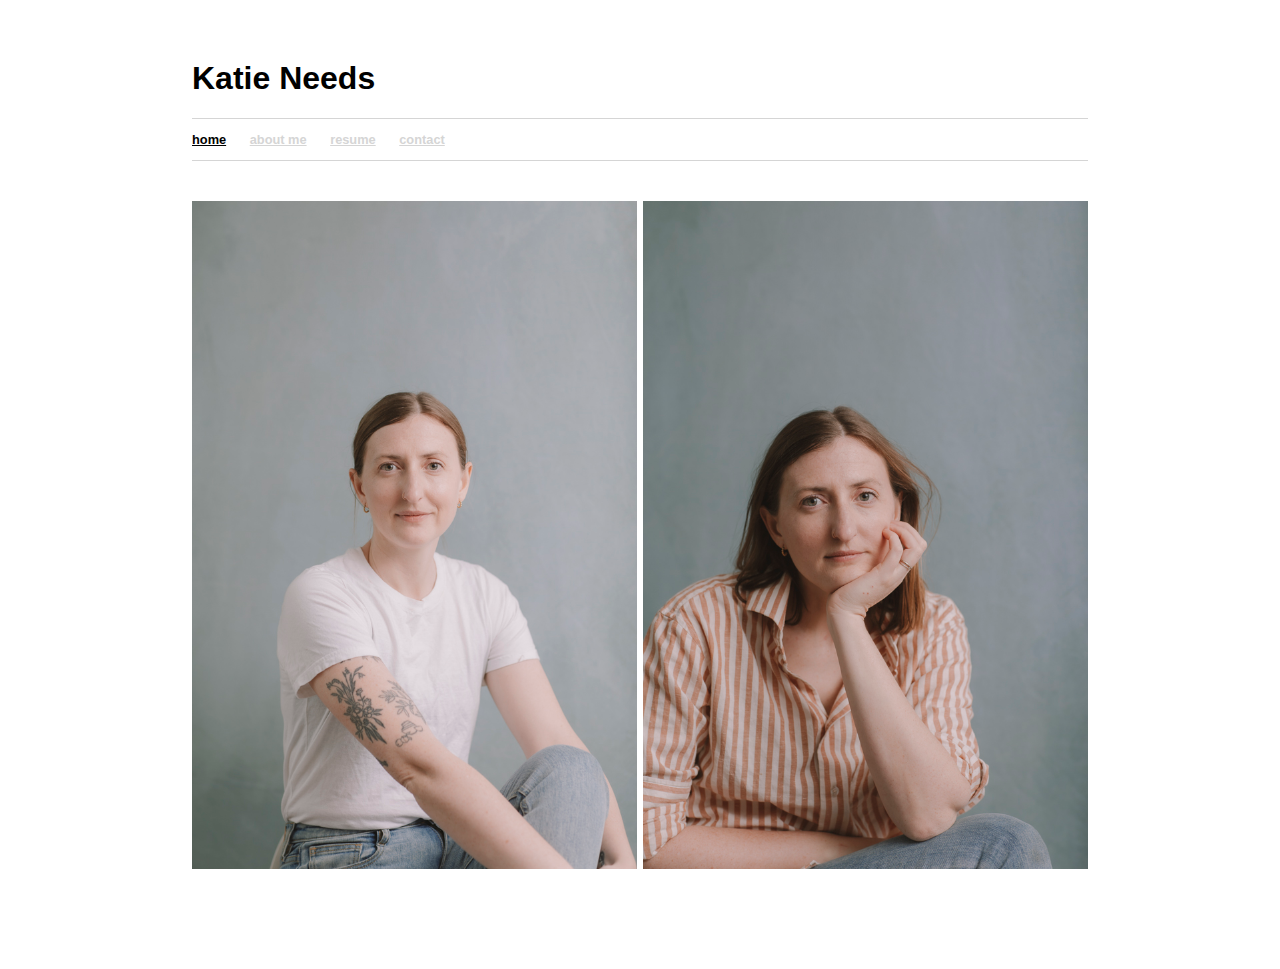
<file: index.html>
<!DOCTYPE html>
<html>
	<head>
		<title>Katie Needs</title>
		<!-- link to main stylesheet -->
		<link rel="stylesheet" type="text/css" href="/css/main.css">
	</head>
	
	<body>
		<div class="container">
    		<div class="blurb">
        		<h1>Katie Needs</h1>
				<nav>
    		<ul>
        		<li><a href="index.html" class="nav-active">home</a></li>
			<li><a href="about.html">about me</a></li>
        		<li><a href="resume.html">resume</a></li>
			<li><a href="contact.html">contact</a></li>
			</ul>
			</nav>
    		</div><!-- /.blurb -->
		<div class="image-container">
    <div class="homepage-image">
        <img src="2O3A7894LR.jpg" alt="Image 1">
    </div>
    <div class="homepage-image">
        <img src="2O3A7839LR.jpg" alt="Image 2">
    </div>
	
	</body>
	<footer>	
	</footer>
</html>
</file>
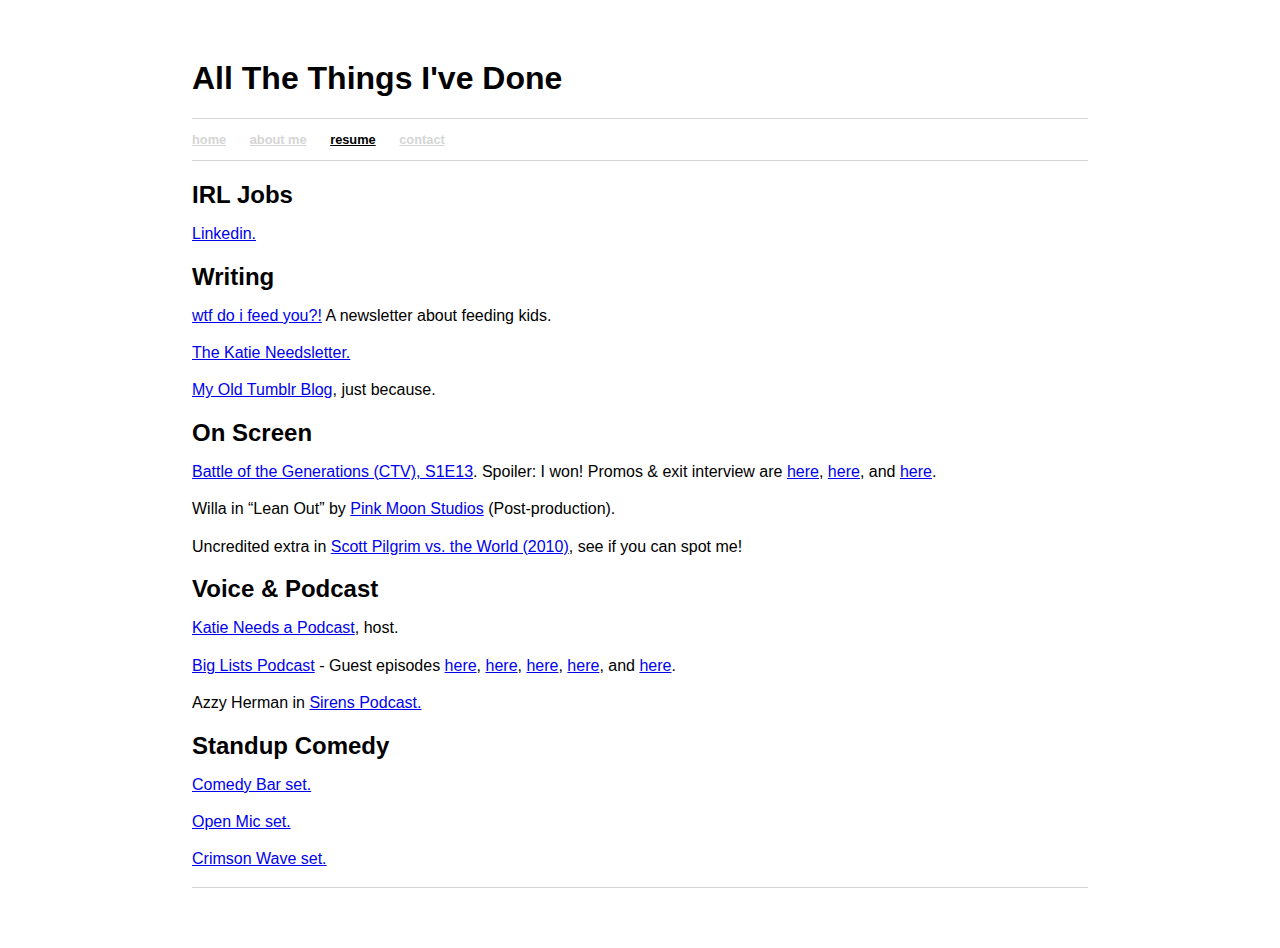
<file: resume.html>
<!DOCTYPE html>
<html>
	<head>
		<title>Katie Needs</title>
		<!-- link to main stylesheet -->
		<link rel="stylesheet" type="text/css" href="/css/main.css">
	</head>
	<body>
		<div class="container">
    		<div class="blurb">
        		<h1>All The Things I've Done</h1>
    		</div>
			<nav>
    		<ul>
			<li><a href="index.html">home</a></li>
			<li><a href="about.html">about me</a></li>
        		<li><a href="resume.html" class="nav-active">resume</a></li>
			<li><a href="contact.html">contact</a></li>			</ul>
			</nav>
				<h2>IRL Jobs</h2>
				<p><a href="https://www.linkedin.com/in/katieneeds/">Linkedin.</a></p>
		</div>	    
    <h2>Writing</h2>
    <p><a href="https://wtfdoifeedyou.substack.com/">wtf do i feed you?!</a> A newsletter about feeding kids.</p>
    <p><a href="https://katieneeds.substack.com/">The Katie Needsletter.</a></p>
    <p><a href="https://katieneeds.com">My Old Tumblr Blog</a>, just because.</p>
	
    <h2>On Screen</h2>
    <p><a href="https://www.ctv.ca/shows/battle-of-the-generations/battle-13-s1e13">Battle of the Generations (CTV), S1E13</a>. Spoiler: I won! Promos & exit interview are <a href="https://www.youtube.com/watch?v=SG0tO-vSYKc&list=PLI5B6WXuvRSKeJ0iluUomHWsm1-RAYchC&index=12">here</a>, <a href="https://www.youtube.com/watch?v=eZ8KGg1x0Ks&list=PLI5B6WXuvRSKeJ0iluUomHWsm1-RAYchC&index=11">here</a>, and <a href="https://www.instagram.com/reel/Cy4CfOnOSPY/">here</a>.</p>
    <p>Willa in “Lean Out” by <a href="https://www.pinkmoon.studio/originals">Pink Moon Studios</a> (Post-production).</p>
    <p>Uncredited extra in <a href="https://www.imdb.com/title/tt0446029/">Scott Pilgrim vs. the World (2010)</a>, see if you can spot me!</p>

    <h2>Voice & Podcast</h2>
    <p><a href="https://open.spotify.com/show/4rdEui3sNxRvOZy5zkIrFY">Katie Needs a Podcast</a>, host.</p>
    <p><a href="https://www.instagram.com/biglistspodcast/?hl=en">Big Lists Podcast</a> - Guest episodes <a href="https://open.spotify.com/episode/2IRJl97EgubUaaWUUtJpgm?si=5383d0eb7aee4b67">here</a>, <a href="https://open.spotify.com/episode/0zjrL9wUF7jP597izPgd34?si=516f726fcd6a4e94">here</a>, <a href="https://open.spotify.com/episode/1u5gKRlB1CwIuORLEEroRK?si=90465e4b1ba24d4d">here</a>, <a href="https://open.spotify.com/episode/26SrkcBDUIcMevO8yHvvpI?si=d088fdc0f4904bde">here</a>, and <a href="https://open.spotify.com/episode/0Bs5BND4cxTc7KljIqrYpY?si=88f4fbb018964956">here</a>.</p>
    <p>Azzy Herman in <a href="http://sirens.network/">Sirens Podcast.</a></p>

    <h2>Standup Comedy</h2>
    <p><a href="https://www.instagram.com/reel/BkTjC86l4hO/">Comedy Bar set.</a></p>
    <p><a href="https://www.instagram.com/reel/BlIt2d_nBWR/">Open Mic set.</a></p>
    <p><a href="https://www.instagram.com/reel/BssxnR7FZuk/">Crimson Wave set.</a></p>

		<footer>
		</footer>
	</body>
</html>
</file>
<file: css/main.css>
body {
    margin: 60px auto;
    width: 70%;
    font-family:"Myriad-pro-1", "Myriad-pro-2", Helvetica, Arial, sans-serif;

}
li {
    font-size: 1em;
    margin-bottom: 1em;

}
nav ul, footer ul {
    padding: 0px;
    list-style: none;
    font-weight: bold;
    font-size: 1em;
}
nav ul li, footer ul li {
    display: inline;
    margin-right: 20px;
}

nav a {
    color: #d5d5d5; /* Darker grey on hover */

}
nav {
    border-top: 1px solid #d5d5d5;
    border-bottom: 1px solid #d5d5d5;
    font-size: .8em;
}

.nav-active {
      color: black; /* Change this to your desired default link color */
    }

p {
  margin-bottom: 1.2em;
}

h2 {
  font-size: 1.5em;
  margin-bottom: 0.5em;
}

a {
  text-decoration: underline;
  transition: color 0.3s ease;
}

a:hover {
  color: #333; /* Darker grey on hover */

}

a:visited {
  color: #333;
}

}
h1 {
    font-size: 3em;
}

footer {
    border-top: 1px solid #d5d5d5;
    font-size: .8em;
}

ul.posts { 
    margin: 20px auto 40px; 
    font-size: 1.5em;
}

ul.posts li {
    list-style: none;
}
element.style {
}
/* Styles for the image container */
.image-container {
    display: flex;
}

/* Styles for each image within the container */
.homepage-image {
    width: 50%; /* Each image takes 50% of the container width */
    height: auto;
    text-align: center;
    padding-top: 40px;
    padding-bottom: 40px;
    box-sizing: border-box; /* Include padding and border in the total width/height */
}

/* Resetting styles for the img tag */
img {
    max-width: 100%;
    height: auto; /* Maintain aspect ratio */
    display: block; /* Remove extra space below inline-block elements */
    margin: 0 auto; /* Center the image horizontally within its container */
}

/* Add space between the images */
.homepage-image + .homepage-image {
    margin-left: 5px; /* Adjust the space as needed */
}
</file>
